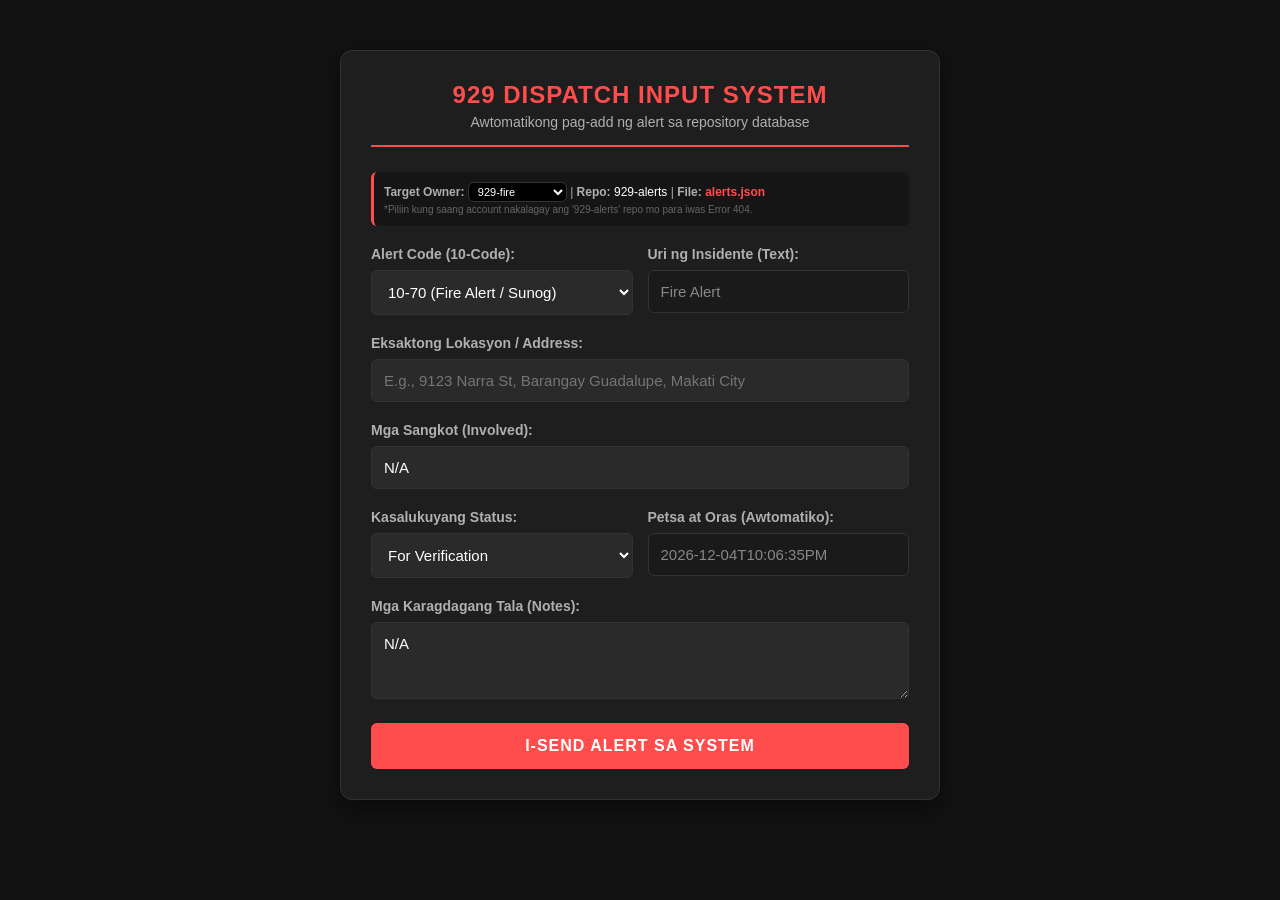
<file: alerts.html>
<!DOCTYPE html>
<html lang="tl">
<head>
    <meta charset="UTF-8">
    <meta name="viewport" content="width=device-width, initial-scale=1.0">
    <title>929 Dispatch Incident Reporter</title>
    <style>
        :root {
            --primary-color: #ff4d4d;
            --primary-dark: #cc0000;
            --bg-color: #121212;
            --card-bg: #1e1e1e;
            --text-color: #ffffff;
            --text-muted: #b0b0b0;
            --border-color: #333333;
        }

        * {
            box-sizing: border-box;
            margin: 0;
            padding: 0;
            font-family: 'Segoe UI', Tahoma, Geneva, Verdana, sans-serif;
        }

        body {
            background-color: var(--bg-color);
            color: var(--text-color);
            padding: 20px;
        }

        .container {
            max-width: 600px;
            margin: 30px auto;
            background: var(--card-bg);
            padding: 30px;
            border-radius: 12px;
            box-shadow: 0 8px 24px rgba(0,0,0,0.5);
            border: 1px solid var(--border-color);
        }

        .header {
            text-align: center;
            margin-bottom: 25px;
            border-bottom: 2px solid var(--primary-color);
            padding-bottom: 15px;
        }

        .header h1 {
            font-size: 24px;
            color: var(--primary-color);
            text-transform: uppercase;
            letter-spacing: 1px;
        }

        .header p {
            font-size: 14px;
            color: var(--text-muted);
            margin-top: 5px;
        }

        .form-group {
            margin-bottom: 20px;
        }

        label {
            display: block;
            font-weight: 600;
            margin-bottom: 8px;
            font-size: 14px;
            color: var(--text-muted);
        }

        input[type="text"], select, textarea {
            width: 100%;
            padding: 12px;
            background-color: #2a2a2a;
            border: 1px solid var(--border-color);
            border-radius: 6px;
            color: white;
            font-size: 15px;
        }

        input[type="text"]:focus, select:focus, textarea:focus {
            border-color: var(--primary-color);
            outline: none;
        }

        .row {
            display: flex;
            gap: 15px;
        }

        .col {
            flex: 1;
        }

        .btn-submit {
            background-color: var(--primary-color);
            color: white;
            border: none;
            padding: 14px;
            font-size: 16px;
            font-weight: bold;
            border-radius: 6px;
            cursor: pointer;
            width: 100%;
            text-transform: uppercase;
            letter-spacing: 1px;
            transition: background-color 0.2s ease;
        }

        .btn-submit:hover {
            background-color: var(--primary-dark);
        }

        .btn-submit:disabled {
            background-color: #555;
            cursor: not-allowed;
        }

        .status-box {
            margin-top: 20px;
            padding: 12px;
            border-radius: 6px;
            font-size: 14px;
            text-align: center;
            display: none;
            line-break: anywhere;
        }

        .status-loading { background-color: #332700; color: #ffcc00; border: 1px solid #664d00; display: block; }
        .status-success { background-color: #143317; color: #4caf50; border: 1px solid #1e4d22; display: block; }
        .status-error { background-color: #331414; color: #f44336; border: 1px solid #4d1e1e; display: block; }
        
        .destination-badge {
            background: #151515; 
            padding: 10px; 
            border-radius: 6px; 
            margin-bottom: 20px; 
            font-size: 12px; 
            color: var(--text-muted); 
            border-left: 3px solid var(--primary-color);
        }
        .destination-badge select {
            width: auto;
            padding: 2px 5px;
            background: #000;
            border: 1px solid #333;
            color: #fff;
            font-size: 11px;
            display: inline-block;
        }
    </style>
</head>
<body>

<div class="container">
    <div class="header">
        <h1>929 Dispatch Input System</h1>
        <p>Awtomatikong pag-add ng alert sa repository database</p>
    </div>

    <div class="destination-badge">
        <strong>Target Owner:</strong> 
        <select id="repoOwnerSelect">
            <option value="929-fire">929-fire</option>
            <option value="aldrin-tamayo">aldrin-tamayo</option>
        </select>
        | <strong>Repo:</strong> <span style="color: #fff;">929-alerts</span> 
        | <strong>File:</strong> <span style="color: #ff4d4d; font-weight: bold;">alerts.json</span>
        <br><small style="color: #666;">*Piliin kung saang account nakalagay ang '929-alerts' repo mo para iwas Error 404.</small>
    </div>

    <form id="incidentForm">
        <div class="row">
            <div class="col">
                <div class="form-group">
                    <label for="alertCode">Alert Code (10-Code):</label>
                    <select id="alertCode" required>
                        <option value="10-70">10-70 (Fire Alert / Sunog)</option>
                        <option value="10-50">10-50 (Vehicle Accident)</option>
                        <option value="10-16">10-16 (Medical Emergency)</option>
                        <option value="10-74">10-74 (Rescue / Others)</option>
                    </select>
                </div>
            </div>
            <div class="col">
                <div class="form-group">
                    <label for="alertType">Uri ng Insidente (Text):</label>
                    <input type="text" id="alertType" value="Fire Alert" readonly style="background-color: #1a1a1a; color: #888;">
                </div>
            </div>
        </div>

        <div class="form-group">
            <label for="location">Eksaktong Lokasyon / Address:</label>
            <input type="text" id="location" required placeholder="E.g., 9123 Narra St, Barangay Guadalupe, Makati City">
        </div>

        <div class="form-group">
            <label for="involved">Mga Sangkot (Involved):</label>
            <input type="text" id="involved" required value="N/A" placeholder="E.g., 2 Motor Vehicles, Residential House, o N/A">
        </div>

        <div class="row">
            <div class="col">
                <div class="form-group">
                    <label for="status">Kasalukuyang Status:</label>
                    <select id="status" required>
                        <option value="For Verification">For Verification</option>
                        <option value="Positive">Positive</option>
                        <option value="Responding">Responding / En Route</option>
                        <option value="Under Control">Under Control</option>
                        <option value="Clear">Clear / Code 10-42</option>
                    </select>
                </div>
            </div>
            <div class="col">
                <div class="form-group">
                    <label for="dateTime">Petsa at Oras (Awtomatiko):</label>
                    <input type="text" id="dateTime" readonly style="background-color: #1a1a1a; color: #888;">
                </div>
            </div>
        </div>

        <div class="form-group">
            <label for="notes">Mga Karagdagang Tala (Notes):</label>
            <textarea id="notes" rows="3" placeholder="E.g., On Going 911, Bureau of Fire Responding, o N/A">N/A</textarea>
        </div>

        <div id="statusBox" class="status-box"></div>

        <button type="submit" class="btn-submit" id="submitBtn">I-send Alert sa System</button>
    </form>
</div>

<script>
    // Narito ang iyong aktibong token key
    const GITHUB_TOKEN = "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";
    const REPO_NAME = "929-alerts";
    const FILE_PATH = "alerts.json";

    const codeMap = {
        "10-70": "Fire Alert",
        "10-50": "Vehicle Accident",
        "10-16": "Medical Emergency",
        "10-74": "Rescue / Emergency"
    };

    document.getElementById('alertCode').addEventListener('change', function() {
        document.getElementById('alertType').value = codeMap[this.value] || "Emergency Alert";
    });

    function updateTimestamp() {
        const now = new Date();
        const year = now.getFullYear();
        const month = String(now.getMonth() + 1).padStart(2, '0');
        const day = String(now.getDate()).padStart(2, '0');
        
        let hours = now.getHours();
        const minutes = String(now.getMinutes()).padStart(2, '0');
        const seconds = String(now.getSeconds()).padStart(2, '0');
        const ampm = hours >= 12 ? 'PM' : 'AM';
        
        hours = hours % 12;
        hours = hours ? hours : 12;
        const strTime = String(hours).padStart(2, '0') + ':' + minutes + ':' + seconds + ampm;
        
        document.getElementById('dateTime').value = `${year}-${month}-${day}T${strTime}`;
    }
    
    setInterval(updateTimestamp, 1000);
    updateTimestamp();

    function showStatus(message, type) {
        const box = document.getElementById('statusBox');
        box.className = "status-box status-" + type;
        box.innerText = message;
        box.style.display = "block";
    }

    // Ligtas na base64 encoder/decoder para sa mga spaces at unicode symbols
    function safeAtob(str) {
        return decodeURIComponent(escape(atob(str.replace(/\s/g, ''))));
    }

    function safeBtoa(str) {
        return btoa(unescape(encodeURIComponent(str)));
    }

    document.getElementById('incidentForm').addEventListener('submit', async (e) => {
        e.preventDefault();
        
        const submitBtn = document.getElementById('submitBtn');
        const currentOwner = document.getElementById('repoOwnerSelect').value;

        submitBtn.disabled = true;
        showStatus("Kinokonekta ang GitHub at binabasa ang kasalukuyang alerts.json...", "loading");

        const uniqueId = "929-CMD-" + String(Date.now()).slice(-3);

        const newAlertData = {
            "alert_id": uniqueId,
            "alert_code": document.getElementById('alertCode').value,
            "alert_type": document.getElementById('alertType').value,
            "location": document.getElementById('location').value.trim(),
            "involved": document.getElementById('involved').value.trim(),
            "status": document.getElementById('status').value,
            "date_time": document.getElementById('dateTime').value,
            "notes": document.getElementById('notes').value.trim()
        };

        const url = `https://api.github.com/repos/${currentOwner}/${REPO_NAME}/contents/${FILE_PATH}`;

        try {
            let currentSha = null;
            let currentJsonStructure = {
                "metadata": {
                    "system_name": "929 Alerts Dispatch System",
                    "version": "1.12",
                    "source": "929-API/Drin Wx",
                    "timezone": "Asia/Manila",
                    "description": "Real-time alerts monitoring and dispatch system."
                },
                "fire_alerts": []
            };

            // 1. Kuhanin ang JSON record file mula sa repository mo
            const response = await fetch(url, {
                headers: {
                    "Authorization": `token ${GITHUB_TOKEN}`,
                    "Accept": "application/vnd.github.v3+json",
                    "Cache-Control": "no-cache"
                }
            });

            if (response.status === 200) {
                const fileData = await response.json();
                currentSha = fileData.sha;
                
                // Decode gamit ang clean space handler function natin para walang string break error
                const decodedString = safeAtob(fileData.content);
                currentJsonStructure = JSON.parse(decodedString);
            } else if (response.status === 404) {
                console.log("Wala pang file. Gagawa ng bagong standard database system JSON structure.");
            } else if (response.status === 401) {
                throw new Error("401 Unauthorized: Expired o hinarang ni GitHub ang iyong token key.");
            } else {
                throw new Error(`Hindi maka-konekta. Status Code: ${response.status}`);
            }

            if (!currentJsonStructure.fire_alerts) {
                currentJsonStructure.fire_alerts = [];
            }

            // 2. Isalpak ang bagong data sa unahan ng array list natin
            currentJsonStructure.fire_alerts.unshift(newAlertData);

            const updatedJsonString = JSON.stringify(currentJsonStructure, null, 2);
            const base64Content = safeBtoa(updatedJsonString);

            // 3. I-push pabalik sa target destination ang bagong data update
            const pushPayload = {
                message: `929 Dispatcher Update: Logged ${newAlertData.alert_code} at ${newAlertData.location}`,
                content: base64Content
            };

            if (currentSha) {
                pushPayload.sha = currentSha;
            }

            const putResponse = await fetch(url, {
                method: "PUT",
                headers: {
                    "Authorization": `token ${GITHUB_TOKEN}`,
                    "Content-Type": "application/json",
                    "Accept": "application/vnd.github.v3+json"
                },
                body: JSON.stringify(pushPayload)
            });

            if (putResponse.ok) {
                showStatus(`Tagumpay! Nai-post ang ${newAlertData.alert_code} at awtomatikong pumasok na sa alerts.json ng repo mo.`, "success");
                document.getElementById('location').value = "";
                document.getElementById('involved').value = "N/A";
                document.getElementById('notes').value = "N/A";
            } else {
                const errJson = await putResponse.json();
                throw new Error(errJson.message || "Pumalya ang pagsusulat sa database file.");
            }

        } catch (error) {
            console.error(error);
            showStatus(`Error: ${error.message} (Tiyaking tama ang piniling Target Owner sa itaas!)`, "error");
        } finally {
            submitBtn.disabled = false;
        }
    });
</script>

</body>
</html>
</file>
